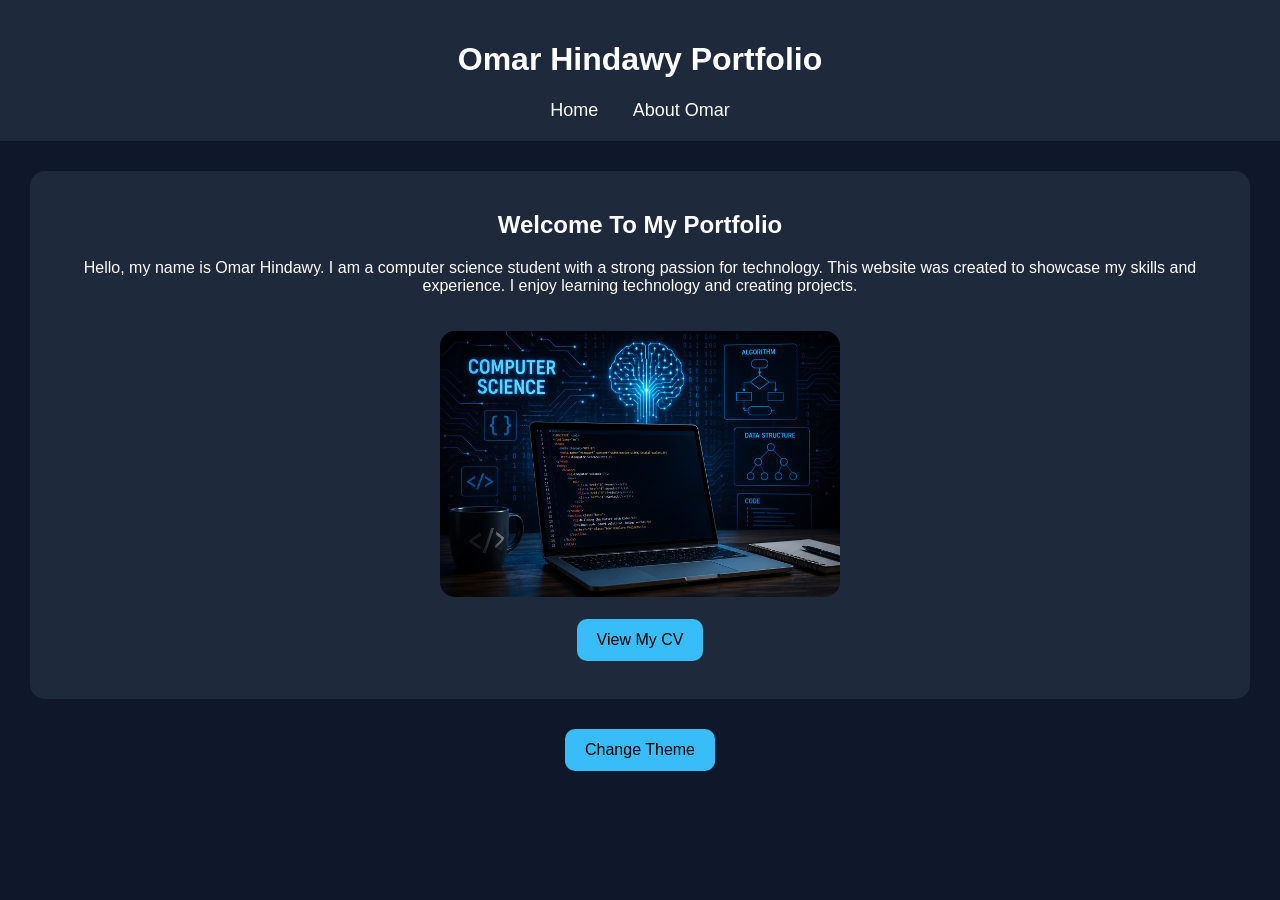
<file: index.html>
<!DOCTYPE html>
<html lang="en">

<head>
    <meta charset="UTF-8">
    <meta name="viewport" content="width=device-width, initial-scale=1.0">
    <title>Omar Hindawy Portfolio</title>

    <link rel="stylesheet" href="style.css">
</head>

<body>
<header>
    <h1>Omar Hindawy Portfolio</h1>
    <nav>
        <a href="index.html">Home</a>
        <a href="cv-omar.html">About Omar</a>
    </nav>
</header>
<section>

    <h2>Welcome To My Portfolio</h2>

    <p>
        Hello, my name is Omar Hindawy.
        I am a computer science student with a strong passion for technology.
        This website was created to showcase my skills and experience.
        I enjoy learning technology and creating projects.
    </p>
<img src="images/image for project.png" alt="Omar Hindawy">
<br><br>

<a href="cv-omar.html">
    <button>View My CV</button>
    <br><br>
</a>
</section>
<button id="themeButton">Change Theme</button>
<script src="script.js"></script>
</body>

</html>
</file>
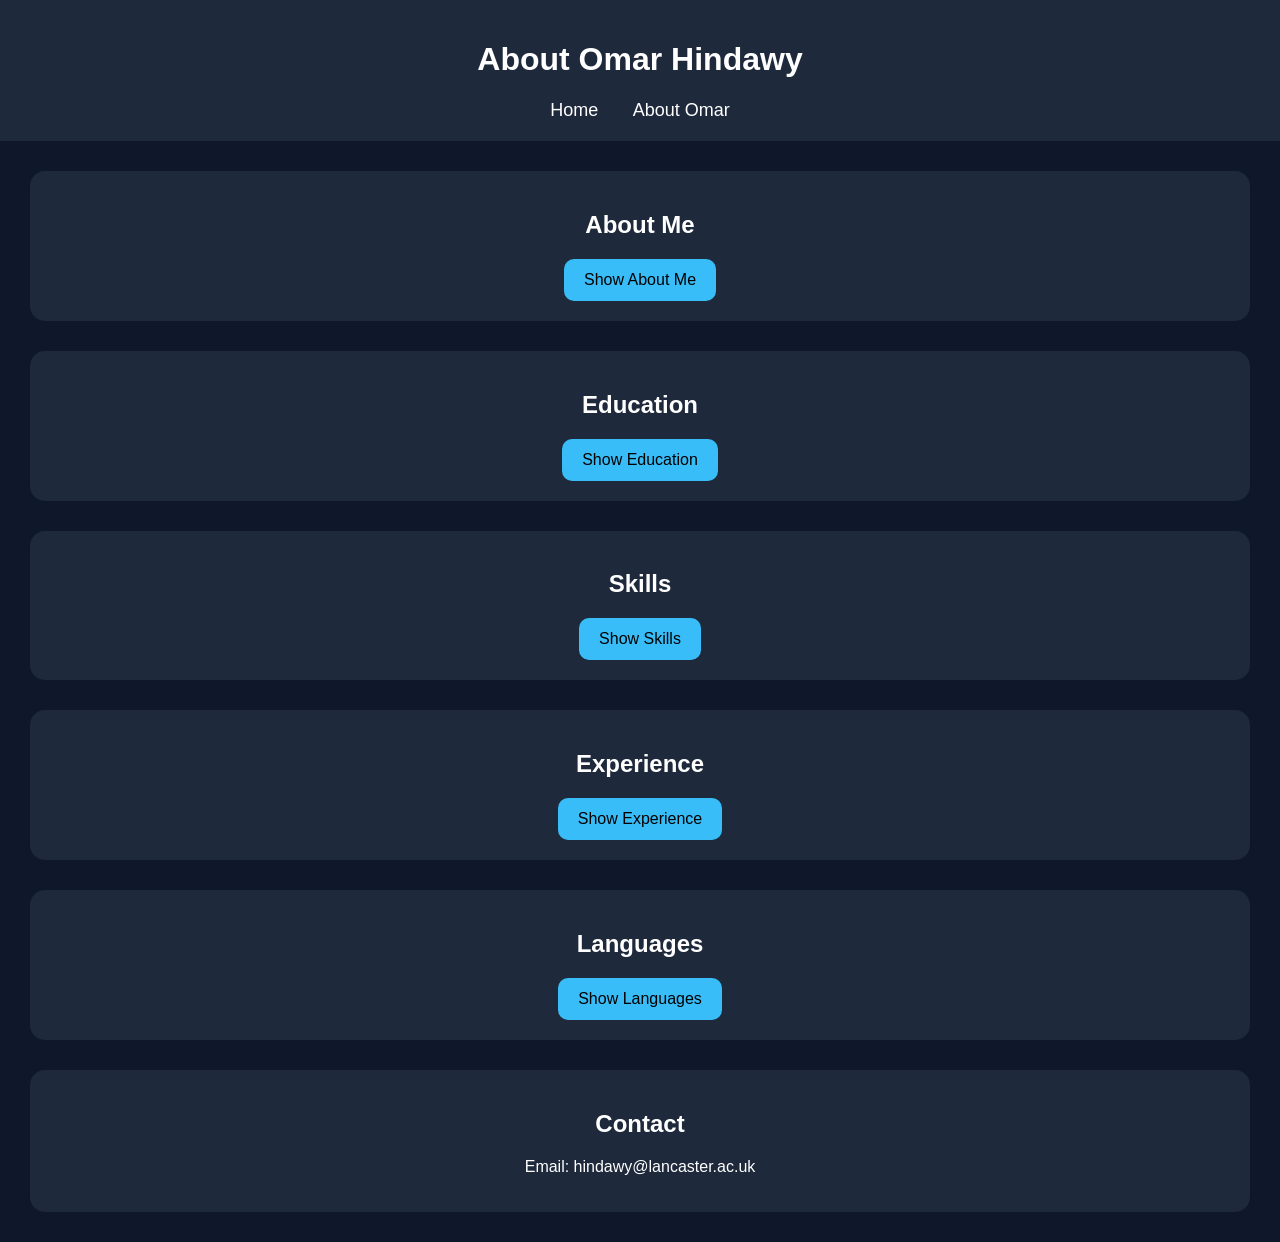
<file: cv-omar.html>
<!DOCTYPE html>
<html lang="en">

<head>
    <meta charset="UTF-8">
    <meta name="viewport" content="width=device-width, initial-scale=1.0">
    <title>About Omar</title>

    <link rel="stylesheet" href="style.css">
</head>

<body>

<header>
    <h1>About Omar Hindawy</h1>

    <nav>
        <a href="index.html">Home</a>
        <a href="cv-omar.html">About Omar</a>
    </nav>
</header>

<section>
    <h2>About Me</h2>
    <button onclick="showAbout()">Show About Me</button>

    <p id="aboutText" style="display: none;">
        My name is Omar Hindawy.
        I am interested in computer science and web development.
        I enjoy learning programming and building creative projects.
    </p>
</section>

<section>
    <h2>Education</h2>
    <button onclick="showEducation()">Show Education</button>

    <ul id="educationList" style="display: none;">
        <li>Green Heights International School</li>
        <li>Lancaster Leipzig Foundation Year</li>
        <li>Graduation Year: 2025</li>
    </ul>
</section>

<section>
    <h2>Skills</h2>
    <button onclick="showSkills()">Show Skills</button>

    <ul id="skillsList" style="display: none;">
        <li>HTML</li>
        <li>CSS</li>
        <li>JavaScript</li>
        <li>Multi-tasking</li>
        <li>Problem Solving</li>
    </ul>
</section>

<section>
    <h2>Experience</h2>
    <button onclick="showExperience()">Show Experience</button>

    <p id="experienceText" style="display: none;">
        Internship experience with my uncle in New York.
    </p>
</section>

<section>
    <h2>Languages</h2>
    <button onclick="showLanguages()">Show Languages</button>

    <ul id="languagesList" style="display: none;">
        <li>English</li>
        <li>French</li>
        <li>Some German</li>
    </ul>
</section>

<section>
    <h2>Contact</h2>
    <p>Email: hindawy@lancaster.ac.uk</p>
</section>

<script src="script.js"></script>

</body>

</html>
</file>
<file: style.css>
body {
    font-family: Arial, sans-serif;
    background-color: #0f172a;
    color: white;
    margin: 0;
    padding: 0;
    text-align: center;
}

header {
    background-color: #1e293b;
    padding: 20px;
}

nav a {
    color: white;
    text-decoration: none;
    margin: 15px;
    font-size: 18px;
}

nav a:hover {
    color: #38bdf8;
}

section {
    margin: 30px;
    padding: 20px;
    background-color: #1e293b;
    border-radius: 15px;
}

img {
    width: 400px;
    border-radius: 15px;
    margin-top: 20px;
}

button {
    background-color: #38bdf8;
    color: black;
    border: none;
    padding: 12px 20px;
    border-radius: 10px;
    font-size: 16px;
    cursor: pointer;
}

button:hover {
    background-color: white;
}

body.lightMode {
    background-color: #f1f5f9;
    color: #0f172a;
}

body.lightMode header {
    background-color: #e2e8f0;
}

body.lightMode nav a {
    color: #0f172a;
}

body.lightMode nav a:hover {
    color: #38bdf8;
}

body.lightMode section {
    background-color: #e2e8f0;
    color: #0f172a;
}

body.lightMode button {
    background-color: #38bdf8;
    color: black;
}

body.lightMode button:hover {
    background-color: #0f172a;
    color: white;
}
</file>
